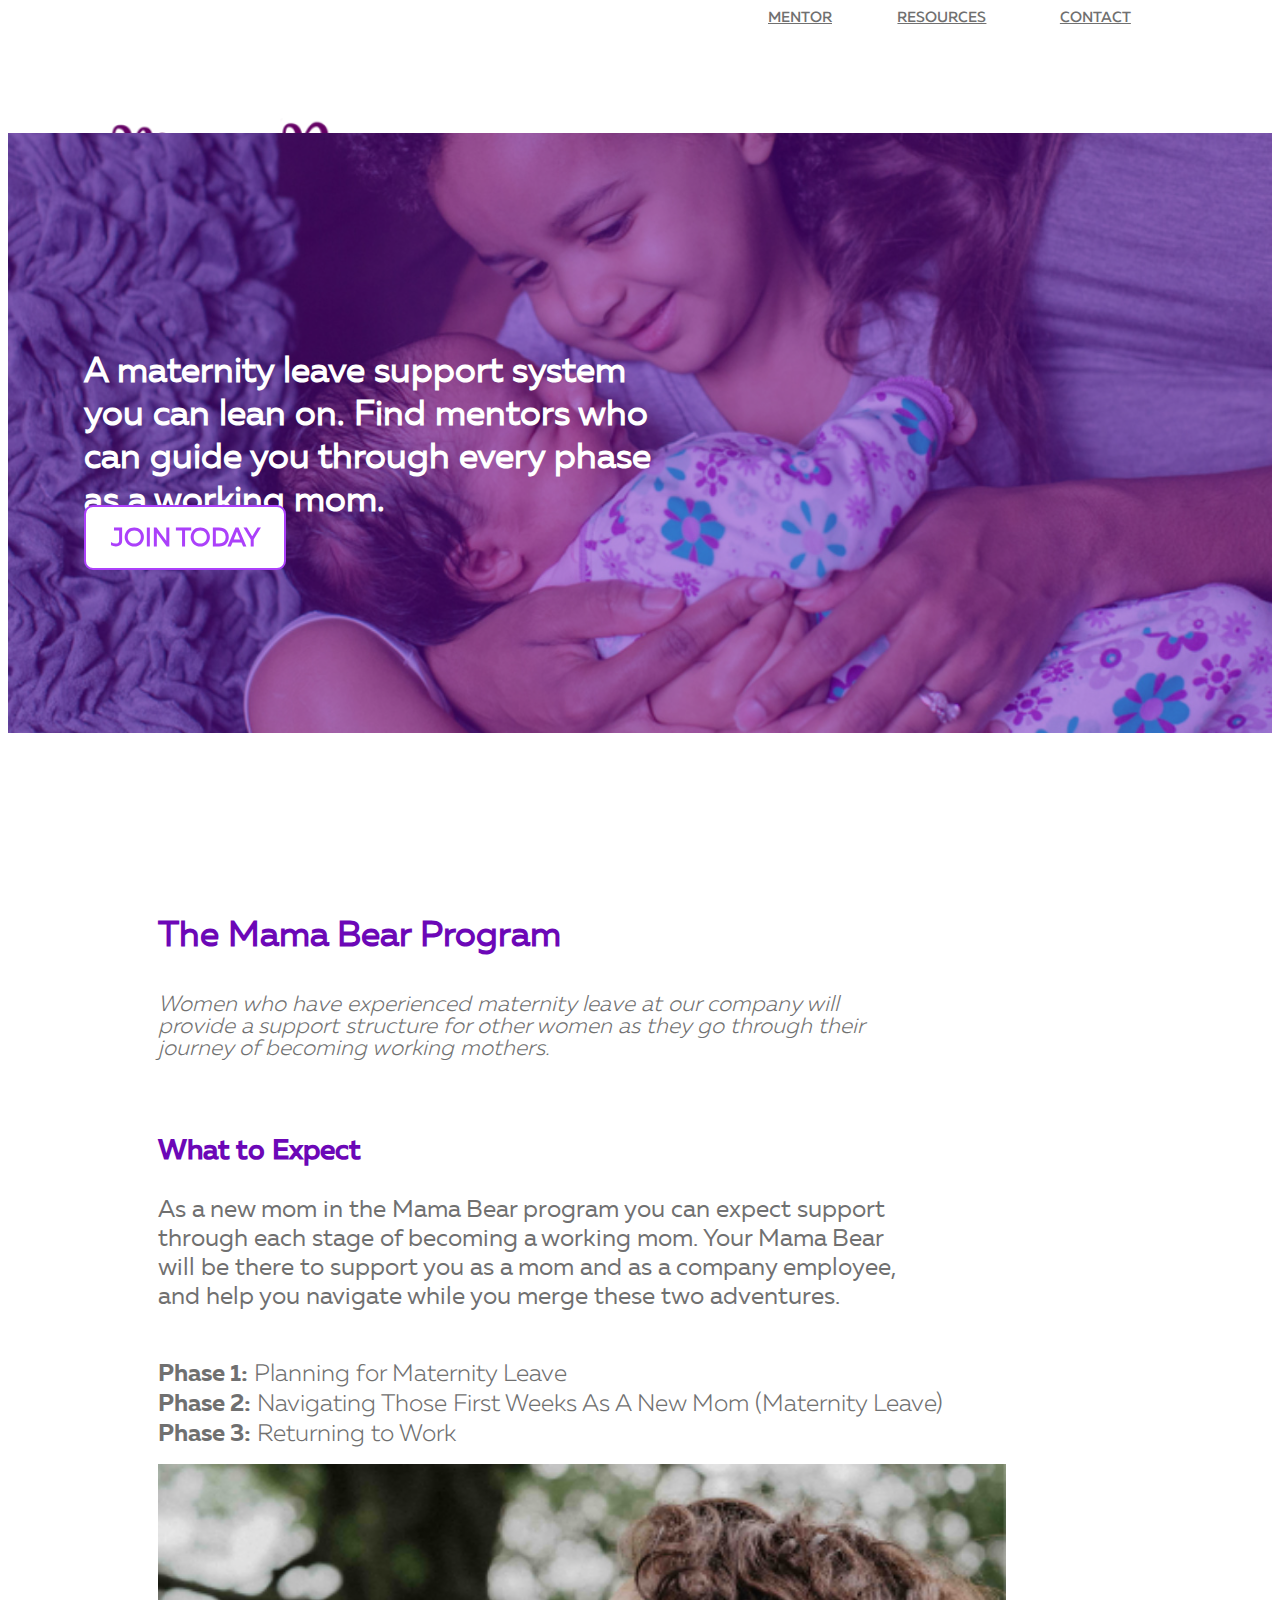
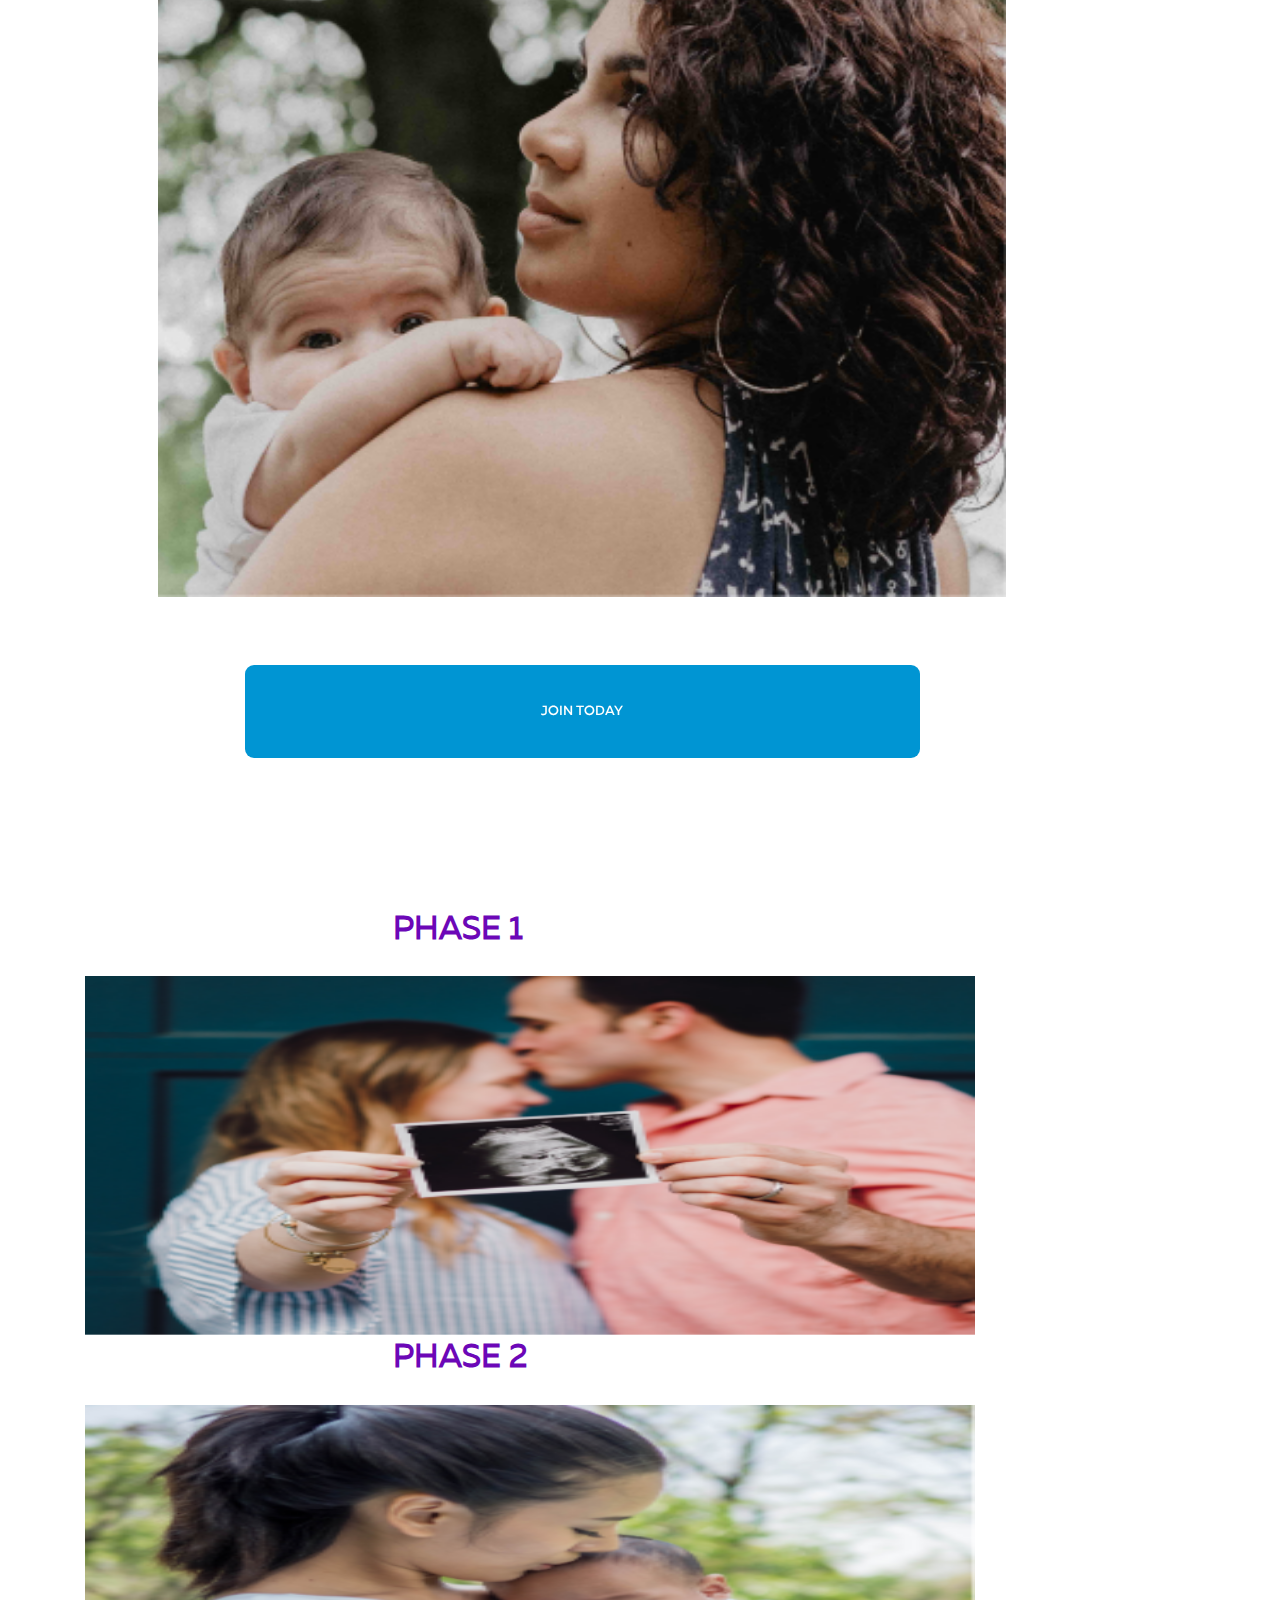
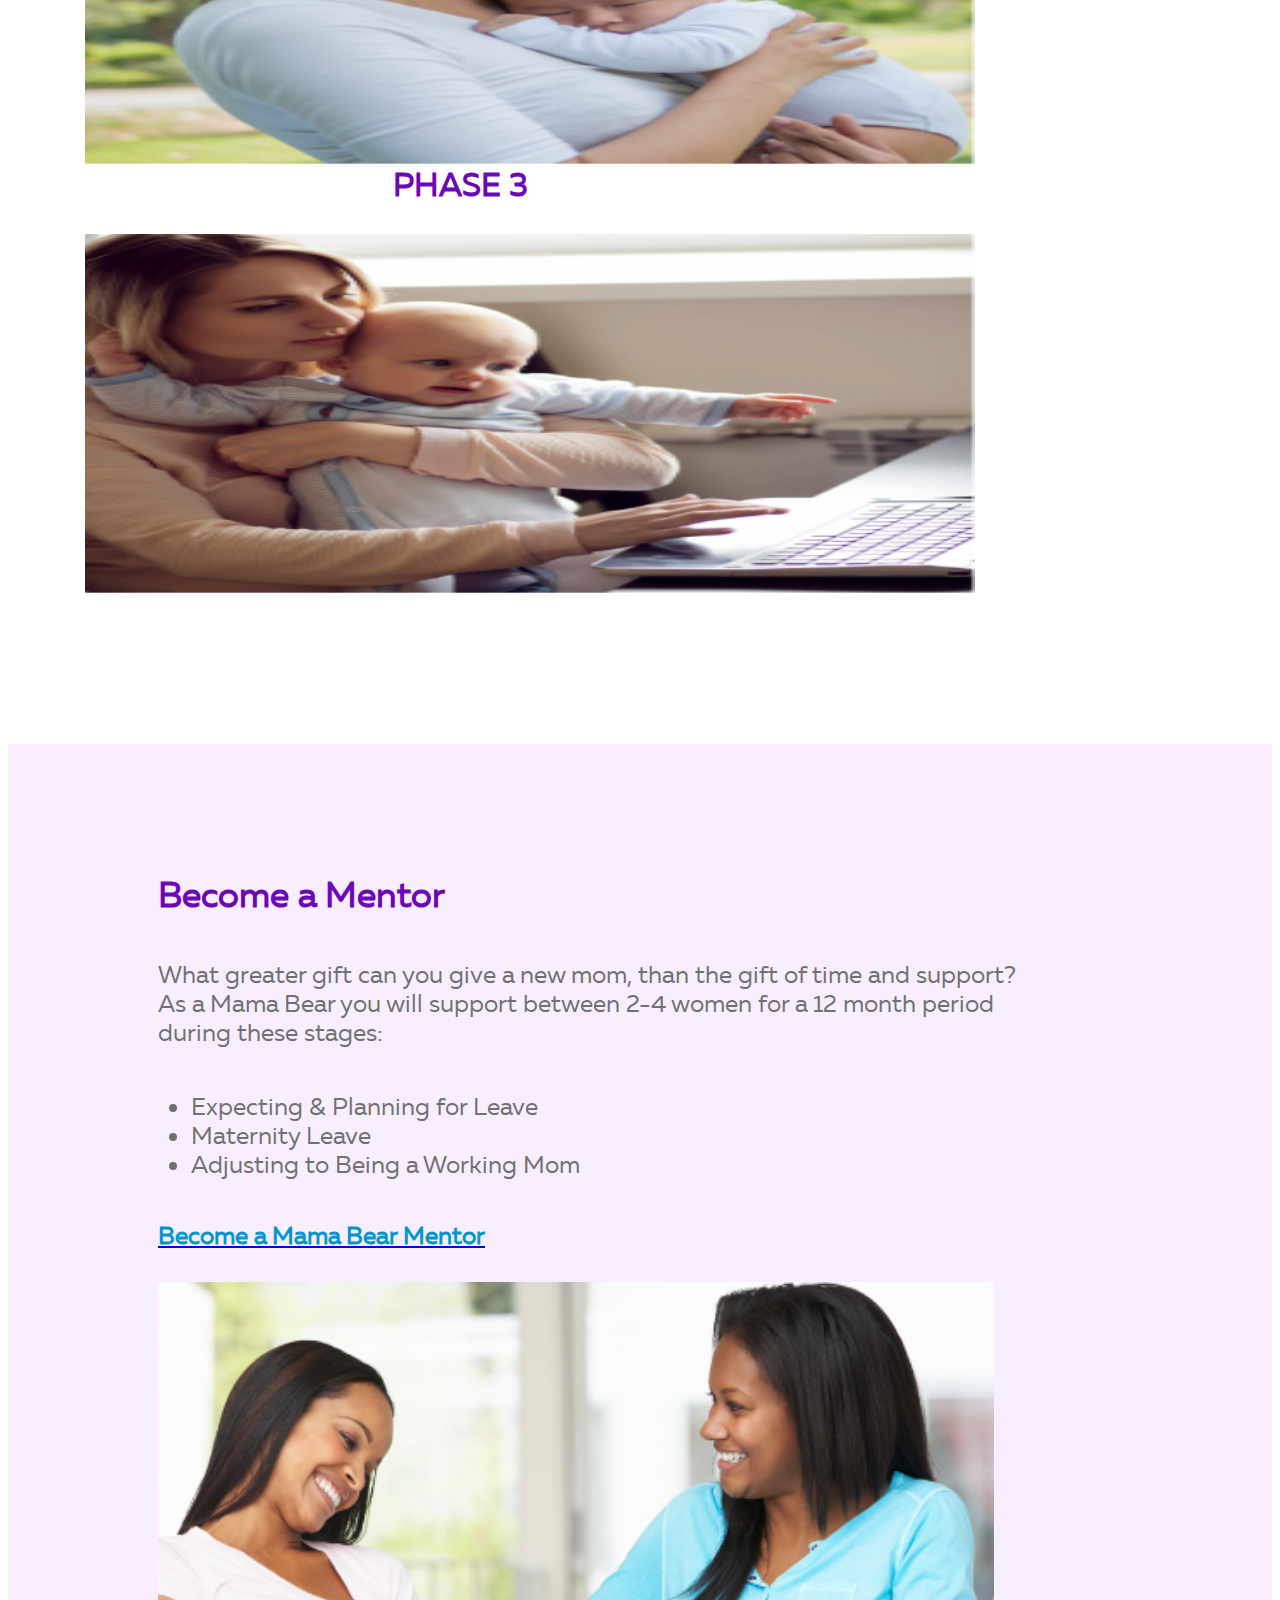
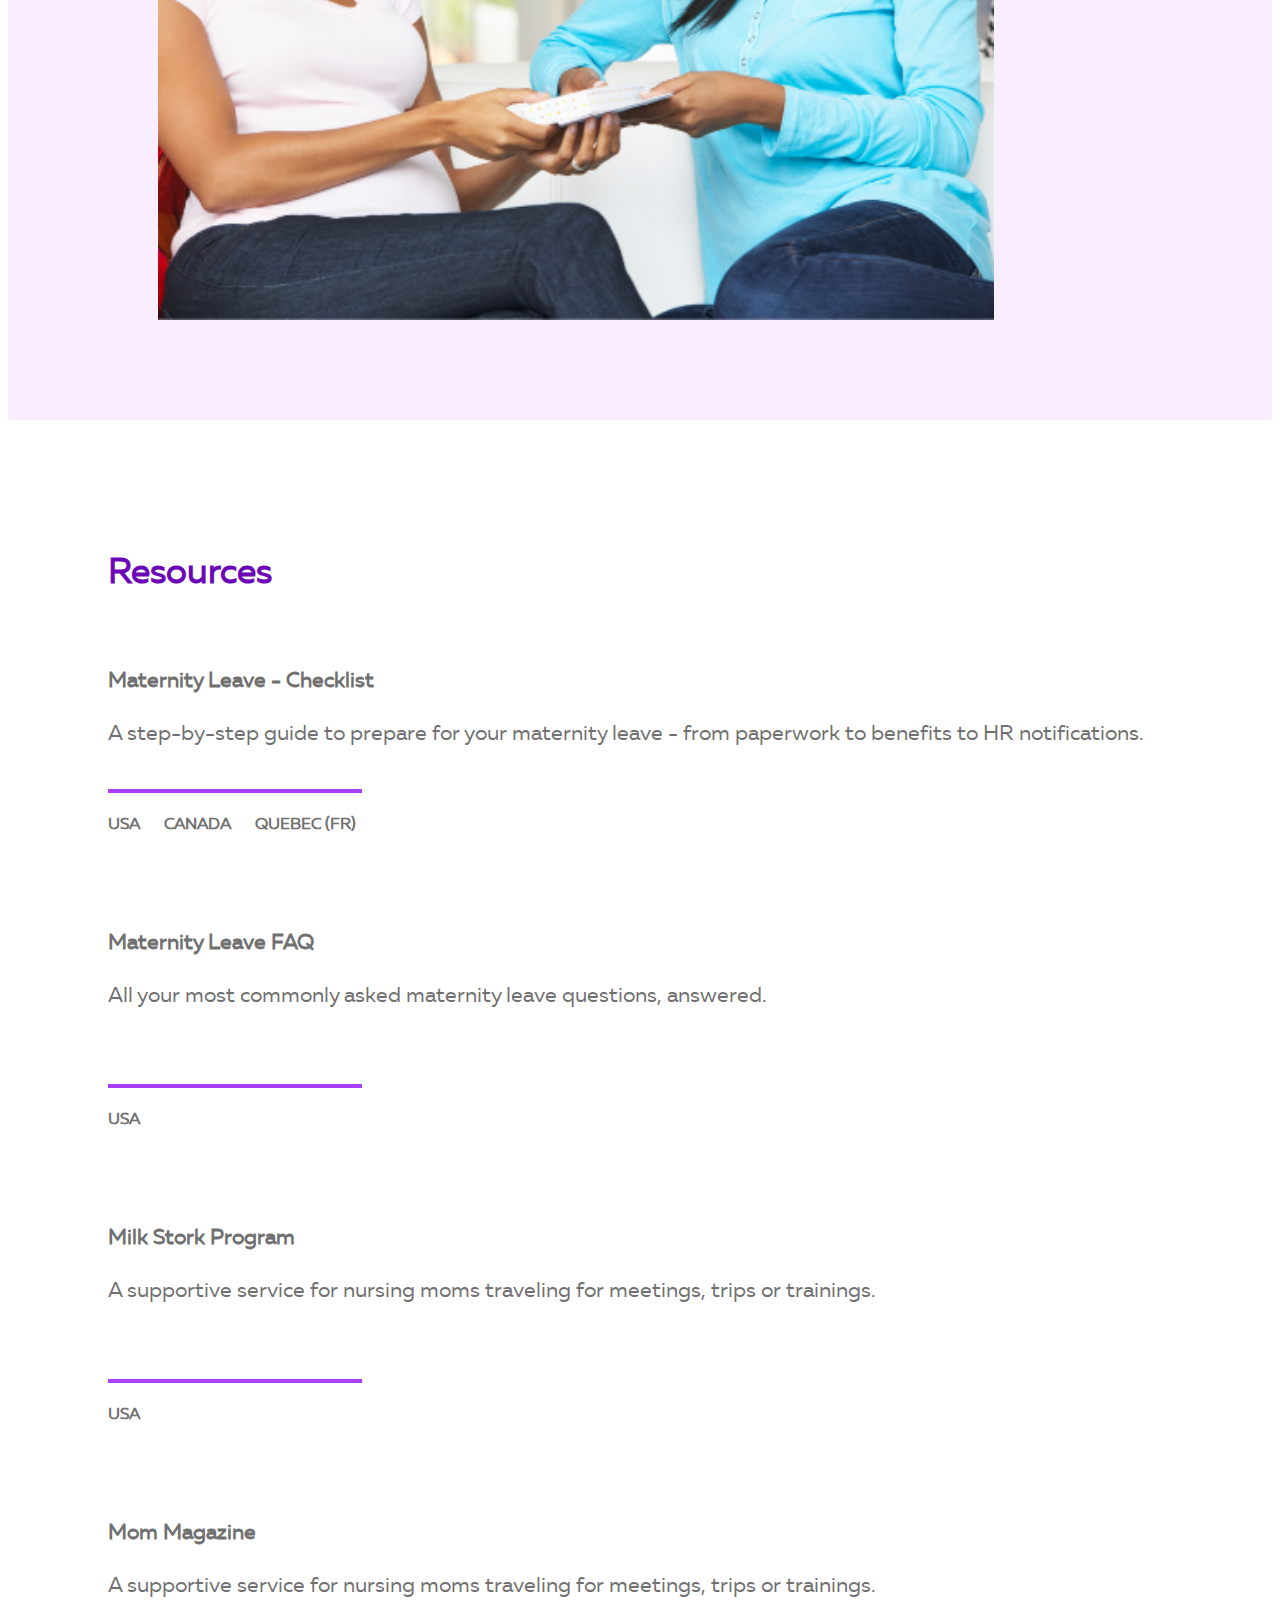
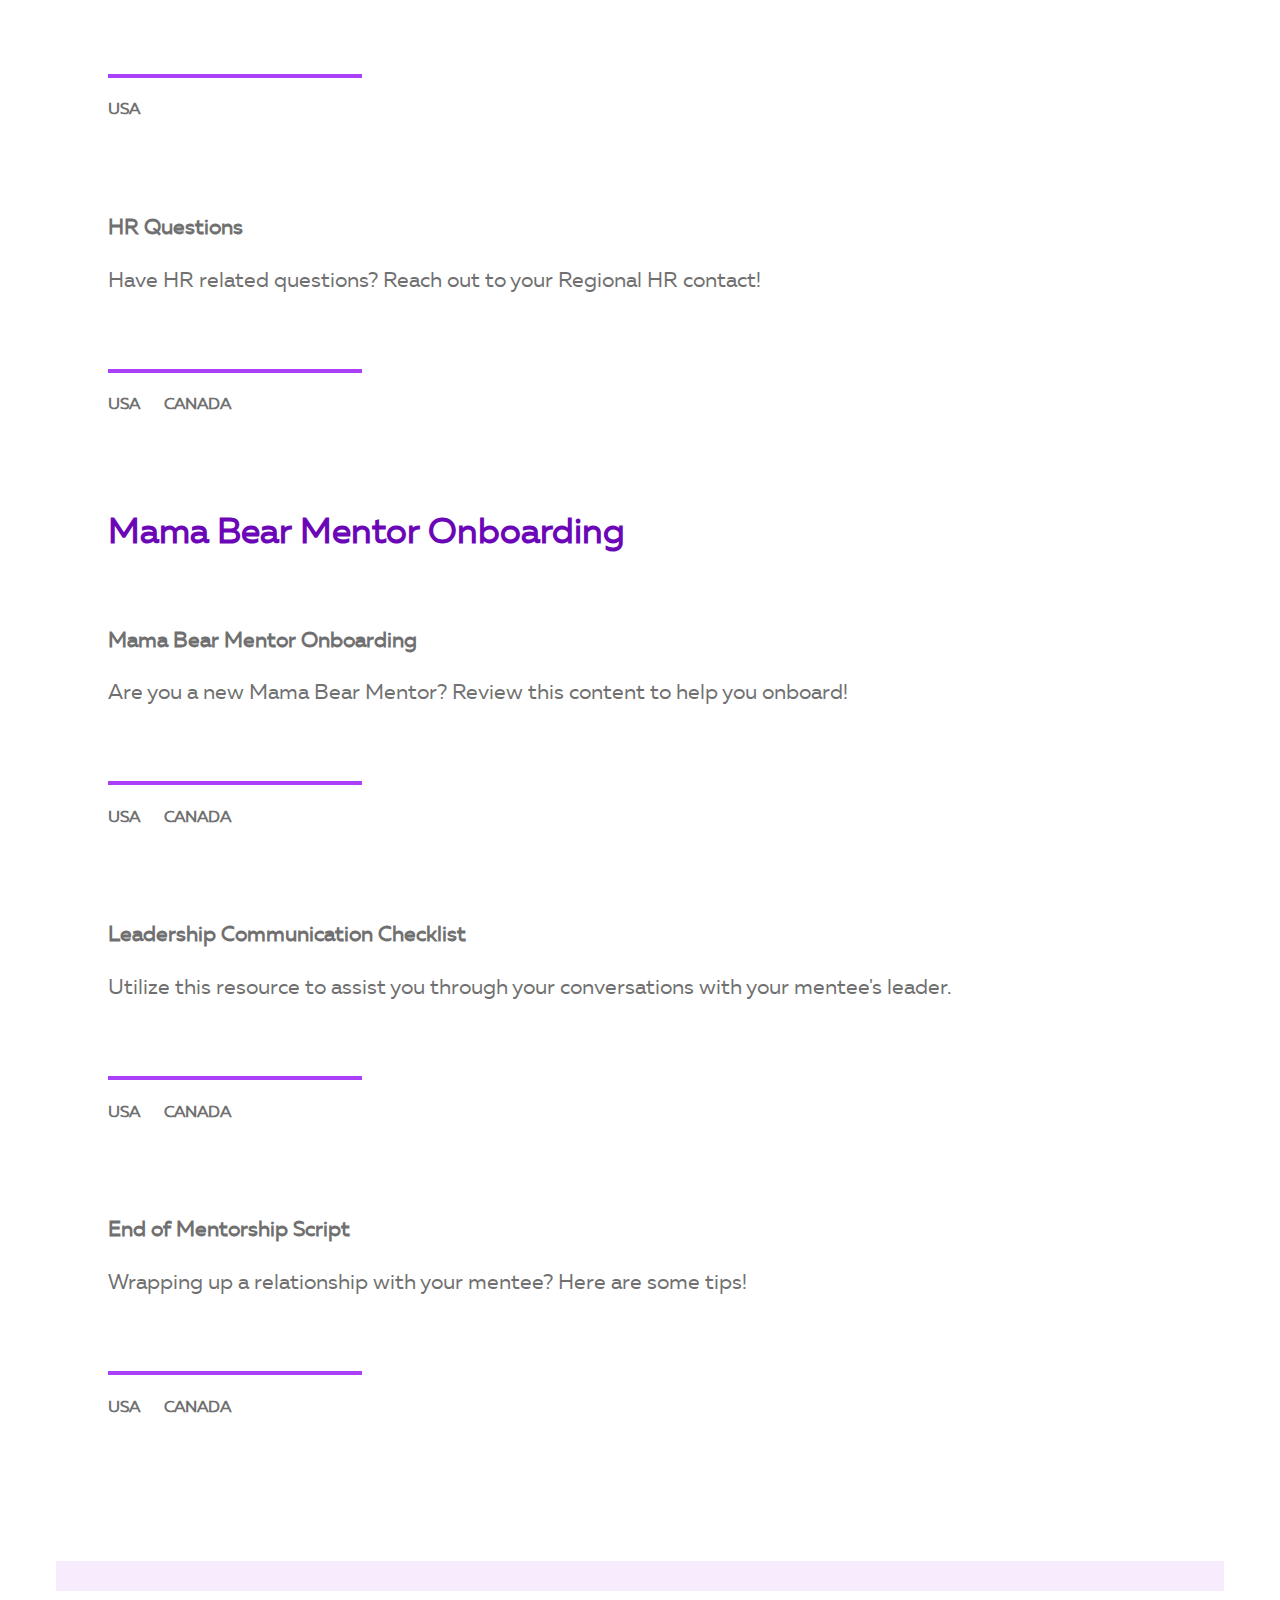
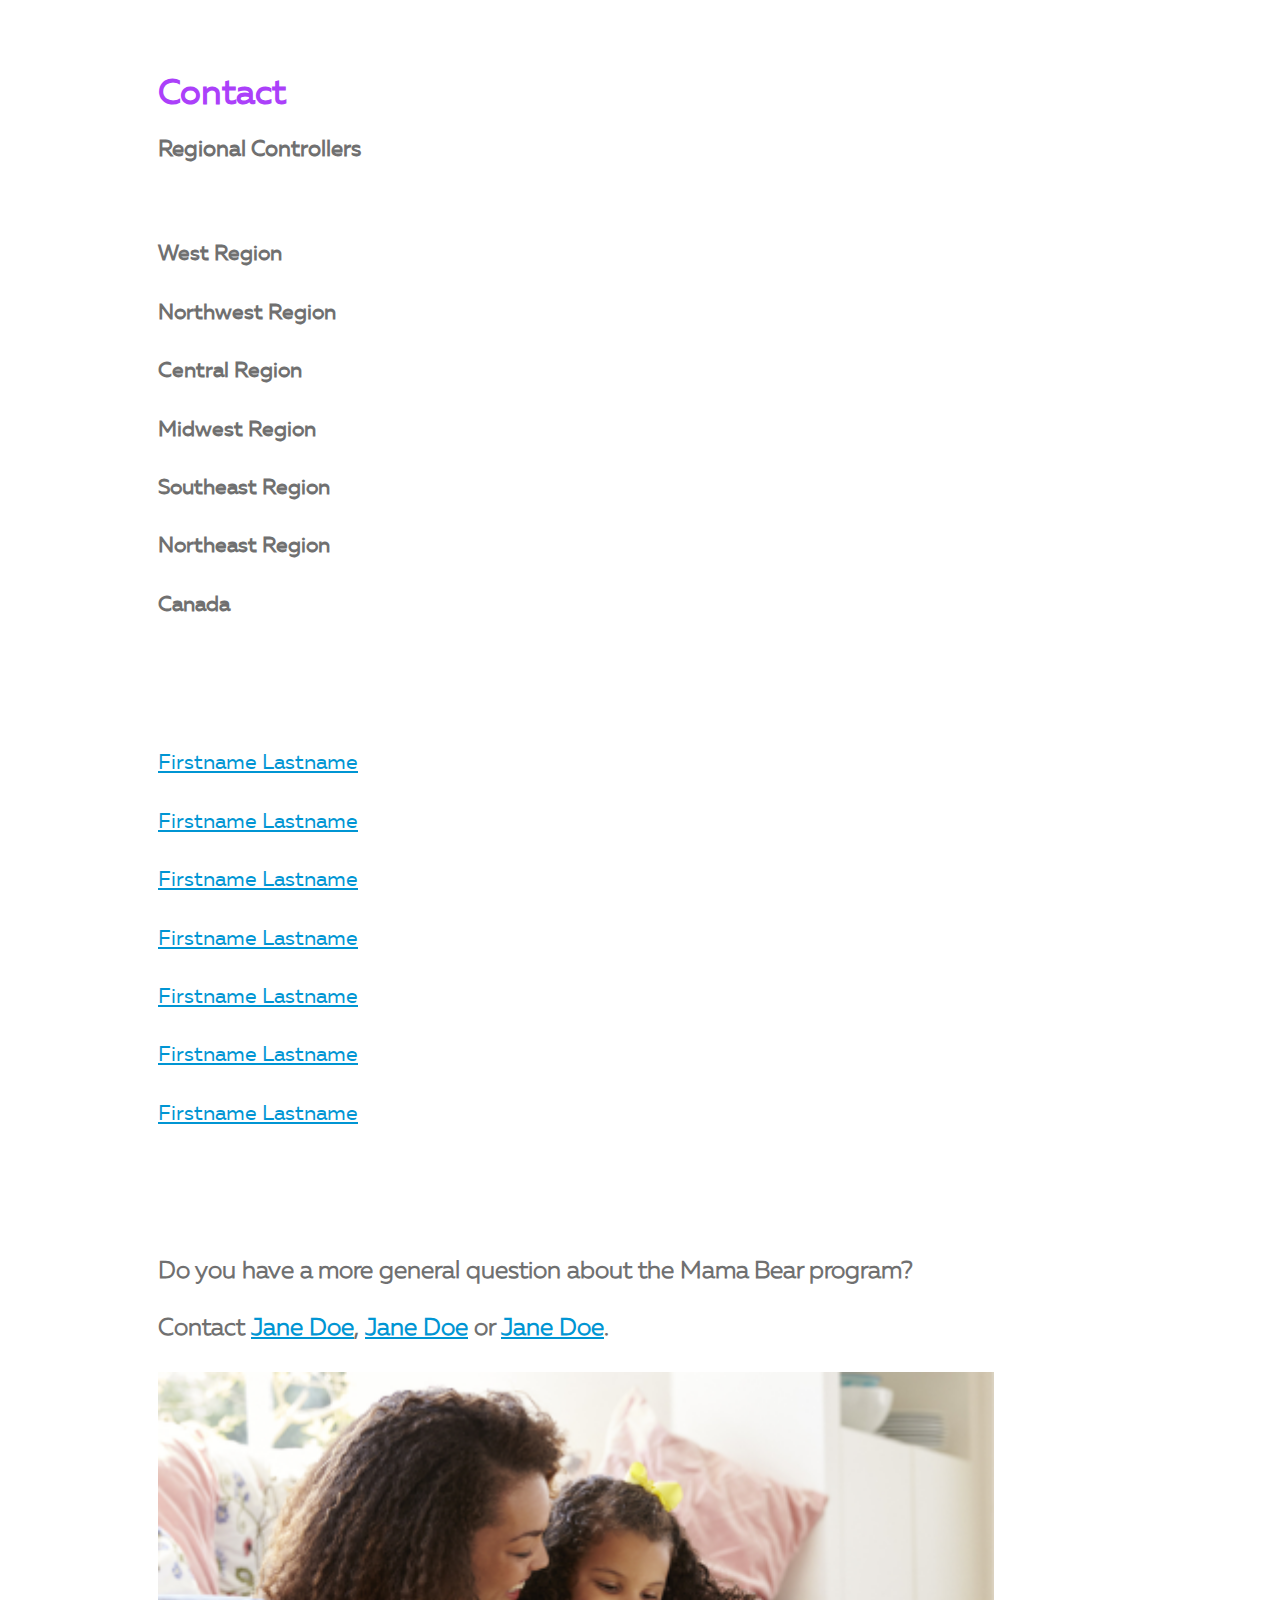
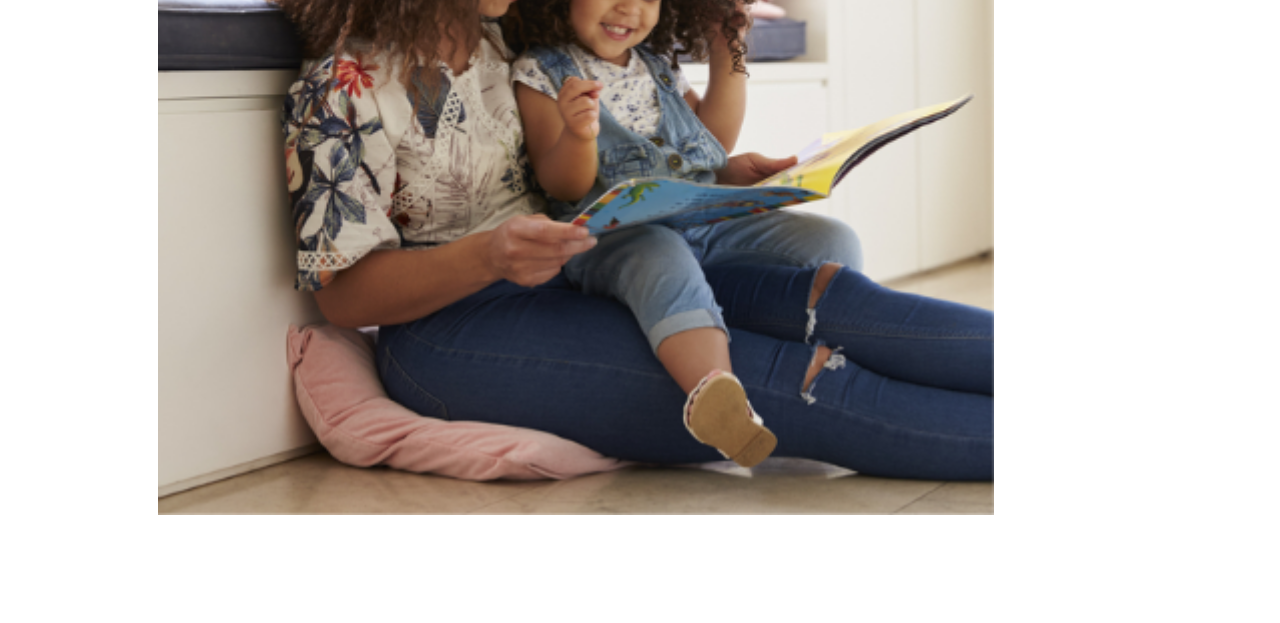
<file: index.html>
<html lang="en">
<head>
    <meta charset="UTF-8">
    <meta name="viewport" content="width=device-width, initial-scale=1.0">
    <meta http-equiv="X-UA-Compatible" content="ie=edge">
    <title>Mama Bear Maternity Leave</title>

    <link rel="stylesheet" href="https://stackpath.bootstrapcdn.com/bootstrap/4.1.3/css/bootstrap.min.css" integrity="sha384-MCw98/SFnGE8fJT3GXwEOngsV7Zt27NXFoaoApmYm81iuXoPkFOJwJ8ERdknLPMO" crossorigin="anonymous">
    <script src="https://code.jquery.com/jquery-3.3.1.slim.min.js" integrity="sha384-q8i/X+965DzO0rT7abK41JStQIAqVgRVzpbzo5smXKp4YfRvH+8abtTE1Pi6jizo" crossorigin="anonymous"></script>
    <script src="https://cdnjs.cloudflare.com/ajax/libs/popper.js/1.14.3/umd/popper.min.js" integrity="sha384-ZMP7rVo3mIykV+2+9J3UJ46jBk0WLaUAdn689aCwoqbBJiSnjAK/l8WvCWPIPm49" crossorigin="anonymous"></script>
    <link rel="stylesheet" href="https://use.fontawesome.com/releases/v5.8.1/css/all.css" integrity="sha384-50oBUHEmvpQ+1lW4y57PTFmhCaXp0ML5d60M1M7uH2+nqUivzIebhndOJK28anvf" crossorigin="anonymous">
    <script src="https://stackpath.bootstrapcdn.com/bootstrap/4.1.3/js/bootstrap.min.js" integrity="sha384-ChfqqxuZUCnJSK3+MXmPNIyE6ZbWh2IMqE241rYiqJxyMiZ6OW/JmZQ5stwEULTy" crossorigin="anonymous"></script>
    <link rel="stylesheet" type="text/css" href="styles.css">
    <script src="https://ajax.googleapis.com/ajax/libs/jquery/3.3.1/jquery.min.js"></script>

</head>
<body>

    <div id="mainHolder">

        <div id="mamaBear">

            <!-- Nav Menu -->
            <nav class="navbar navbar-expand-lg">
                <a class="navbar-brand" id="navbar-home" href="/">
                    <img src="./images/mamabear-brand.png" />
                </a>

                <div class="collapse navbar-collapse" id="navbarNavAltMarkup">
                    <div class="navbar-nav">
                        <a id="mentor-link" class="nav-item nav-link" href="#mentor-section">MENTOR</a>
                        <a id="resource-link" class="nav-item nav-link" href="#resources-section">RESOURCES</a>
                        <a id="contact-link" class="nav-item nav-link" href="mailto:fakeemail@email.com"><i class="fa fa-envelope" aria-hidden="true"></i>CONTACT</a>
                    </div>
                </div>
            </nav>
            <!-- Nav Menu -->


            <!-- Mobile Join Button -->
            <a target="_blank" href="#"><button type="button" class="mobile-join-button">JOIN TODAY</button></a>            
            <!-- Mobile Join Button -->


            <!-- Site Banner -->
            <div id="mamaBear-banner">
                <h1>A maternity leave support system you can lean on. Find mentors who can guide you through every phase as a working mom.</h1>
                <a target="_blank" href="#"><button type="button" class="join-button hvr-sweep-to-right">JOIN TODAY</button></a>
                <div id="banner-overlay">

                </div>
            </div>
            <!-- Site Banner -->


            <!-- Start Primary Wrapper -->
            <div id="wrapper">

                <!-- Overview Section -->
                <div class="page-section row" id="overview">

                    <div class="col-sm-7">
                        <h2>The Mama Bear Program</h2>
                        <p class="program-description">Women who have experienced maternity leave at our company will provide a support structure for other women as they go through their journey of becoming working mothers.</p>

                        <h3>What to Expect</h3>
                        <p>As a new mom in the Mama Bear program you can expect support through each stage of becoming a working mom. Your Mama Bear will be there to support you as a mom and as a company employee, and help you navigate while you merge these two adventures.</p>

                        <ul>
                            <li><span>Phase 1:</span> Planning for Maternity Leave</li>
                            <li><span>Phase 2:</span> Navigating Those First Weeks As A New Mom (Maternity Leave)</li>
                            <li><span>Phase 3:</span> Returning to Work</li>
                        </ul>
                    </div>

                    <div class="col-sm-5">
                        <img src="./images/mama_join.png" />

                        <a target="_blank" href="#"><button type="button" class="join-button hvr-shrink">JOIN TODAY</button></a>
                    </div>

                </div>
                <!-- Overview Section -->
                <!-- Phase Section -->
                <div class="page-section row" id="phases">

                    <div class="col-sm-4">
                        <h2 class="phase-header">PHASE 1</h2>

                        <div id="planning-block">
                            <img src="./images/mama_phase1.png" />

                            <h2>PLANNING</h2>
                            <hr>
                            <p>
                                The Mama Bear mentor:
                                <br>
                                <br>
                                Provides guidance and support prior to the expecting mama's leave.
                                <br>
                                <br>
                                Partners with the expecting mama's supervisor to ensure a smooth transition to maternity leave.
                            </p>

                            <div class="overlay">

                            </div>
                        </div>

                    </div>

                    <div class="col-sm-4">
                        <h2 class="phase-header">PHASE 2</h2>

                        <div id="maternity-block">
                            <img src="./images/mama_phase2.png" />

                            <h2>Maternity Leave</h2>
                            <hr>
                            <p>
                                Offers support to the new Mama while they are on leave.
                                <br>
                                <br>
                                Helps with preparing for the transition back to the office.
                            </p>

                            <div class="overlay">

                            </div>
                        </div>
                    </div>

                    <div class="col-sm-4">
                        <h2 class="phase-header">PHASE 3</h2>

                        <div id="return-block">
                            <img src="./images/mama_phase3.png" />

                            <h2>Returning to Work</h2>
                            <hr>
                            <p>
                                Mama Bear Mentor assists with the newly Working Mom to transition back into the workplace.
                                <br>
                                <br>
                                Mentor creates an operating rhythm to stay connected with the Working Mom and provide continued support.
                            </p>

                            <div class="overlay">

                            </div>
                        </div>
                    </div>

                </div>
                <!-- Phase Section -->
                <!-- Become a Mentor Section -->
                <a name="mentor-section"></a>
                <div class="page-section row" id="mentor">

                    <div class="col-sm-6">

                        <h2>Become a Mentor</h2>
                        <p>What greater gift can you give a new mom, than the gift of time and support? As a Mama Bear you will support between 2-4 women for a 12 month period during these stages:</p>

                        <ul>
                            <li>Expecting & Planning for Leave</li>
                            <li>Maternity Leave</li>
                            <li>Adjusting to Being a Working Mom</li>
                        </ul>

                        <a target="_blank" href="#"><h4>Become a Mama Bear Mentor</h4></a>
                    </div>

                    <div class="col-sm-6">
                        <img src="./images/mama_mentor.png" />
                    </div>

                </div>
                <!-- Become a Mentor Section -->
                <!-- Resources Section -->
                <a name="resources-section"></a>
                <div class="page-section row" id="resources">

                    <h2 class="col-sm-12">Resources</h2>
                    <div class="col-sm-4 site-link">
                        <h4>Maternity Leave - Checklist</h4>
                        <p>A step-by-step guide to prepare for your maternity leave - from paperwork to benefits to HR notifications.</p>
                        <hr class="checklist-line">
                        <a target="_blank" href="#">USA</a>
                        <a target="_blank" href="#">CANADA</a>
                        <a target="_blank" href="#">QUEBEC (FR)</a>
                    </div>

                    <div class="col-sm-4 site-link">
                        <h4>Maternity Leave FAQ</h4>
                        <p>All your most commonly asked maternity leave questions, answered.</p>
                        <hr>
                        <a target="_blank" href="#">USA</a>
                    </div>

                    <div class="col-sm-4 site-link">
                        <h4>Milk Stork Program</h4>
                        <p>A supportive service for nursing moms traveling for meetings, trips or trainings.</p>
                        <hr>
                        <a target="_blank" href="#">USA</a>
                    </div>

                    <div class="col-sm-4 site-link">
                        <h4>Mom Magazine</h4>
                        <p>A supportive service for nursing moms traveling for meetings, trips or trainings.</p>
                        <hr>
                        <a target="_blank" href="#">USA</a>
                    </div>

                    <div class="col-sm-4 site-link">
                        <h4>HR Questions</h4>
                        <p>Have HR related questions? Reach out to your Regional HR contact!</p>
                        <hr>
                        <a target="_blank" href="#">USA</a>
                        <a target="_blank" href="#">CANADA</a>
                    </div>

                    <h2 class="col-sm-12">Mama Bear Mentor Onboarding</h2>
                    <div class="col-sm-4 site-link">
                        <h4>Mama Bear Mentor Onboarding</h4>
                        <p>Are you a new Mama Bear Mentor? Review this content to help you onboard!</p>
                        <hr>
                        <a target="_blank" href="#">USA</a>
                        <a target="_blank" href="#">CANADA</a>
                    </div>

                    <div class="col-sm-4 site-link">
                        <h4>Leadership Communication Checklist</h4>
                        <p>Utilize this resource to assist you through your conversations with your mentee's leader.</p>
                        <hr>
                        <a target="_blank" href="#">USA</a>
                        <a target="_blank" href="#">CANADA</a>
                    </div>

                    <div class="col-sm-4 site-link">
                        <h4>End of Mentorship Script</h4>
                        <p>Wrapping up a relationship with your mentee? Here are some tips!</p>
                        <hr>
                        <a target="_blank" href="#">USA</a>
                        <a target="_blank" href="#">CANADA</a>
                    </div>

                </div>
                <!-- Resources Section -->

                <hr class="section-line">

                <!-- Contact Section -->
                <div class="page-section row" id="contact">

                    <div class="col-sm-6">
                        <h2>Contact</h2>
                        <h3>Regional Controllers</h3>

                        <div class="row">
                            <div class="col-sm-6">
                                <ul>
                                    <li class="region">West Region</li>
                                    <li class="region">Northwest Region</li>
                                    <li class="region">Central Region</li>
                                    <li class="region">Midwest Region</li>
                                    <li class="region">Southeast Region</li>
                                    <li class="region">Northeast Region</li>
                                    <li class="region">Canada</li>
                                </ul>
                            </div>

                            <div class="col-sm-6">
                                <ul>
                                    <li><a href="#">Firstname Lastname</a></li>
                                    <li><a href="#">Firstname Lastname</a></li>
                                    <li><a href="#">Firstname Lastname</a></li>
                                    <li><a href="#">Firstname Lastname</a></li>
                                    <li><a href="#">Firstname Lastname</a></li>
                                    <li><a href="#">Firstname Lastname</a></li>
                                    <li><a href="#">Firstname Lastname</a></li>
                                </ul>
                            </div>
                        </div>

                        <h4>Do you have a more general question about the Mama Bear program?</h4>
                        <h4>Contact <a href="#"> Jane Doe</a>, <a href="#"> Jane Doe</a> or <a href="#">Jane Doe</a>.</h4>

                    </div>

                    <div class="col-sm-6">
                        <img src="./images/mama_contact.png" />
                    </div>

                </div>
                <!-- Contact Section -->

            </div>
            <!-- End Primary Wrapper -->

        </div>

    </div>
    
</body>
</html>
</file>
<file: styles.css>
.global-maincontent,
.article.article-body,
.article-content {
  margin: 0;
  padding: 0;
}

#globalQuickLaunchMenu,
.global-breadcrumbs-wrapper.ms-dialogHidden,
.global-footer-wrapper.ms-dialogHidden {
  display: none;
}

.ms-rtestate-field > p {
  display: none;
}

.global-breadcrumbs-current {
  display: none;
  margin: 0;
}

.ms-webpartzone-cell {
  margin: 0;
}

#s4-bodyContainer {
  overflow: hidden;
}

#s4-bodyContainer:after {
  content: "";
  clear: both;
  display: block;
  height: 0;
  overflow: hidden;
}

.global-body-wrapper {
  width: 100%;
}

@font-face {
  font-family: 'Muller';
  src: url("./fonts/Muller.ttf");
}

@font-face {
  font-family: 'MullerBold';
  src: url("./fonts/MullerBold.ttf");
}

@font-face {
  font-family: 'MullerExtraBold';
  src: url("./fonts/MullerExtraBold.otf");
}

@font-face {
  font-family: 'MullerMedium';
  src: url("./fonts/MullerMedium.otf");
}

@font-face {
  font-family: 'MullerLight';
  src: url(./fonts/MullerLight.otf);
}

@font-face {
  font-family: 'MullerThin';
  src: url(./fonts/MullerThin.otf);
}

#mainHolder #mamaBear {
  overflow: hidden;
}

#mainHolder #mamaBear .wrap {
  margin-left: 140px;
  margin-right: 140px;
}

#mainHolder #mamaBear .clearfix:before {
  content: "";
  display: table;
}

#mainHolder #mamaBear .site-header {
  padding: 2em 0 1.5em;
}

#mainHolder #mamaBear .site-header .wrap .site-brand {
  width: 225px;
}

#mainHolder #mamaBear .site-header .wrap .nav-item {
  color: #707070;
  float: right;
  margin-top: 20px;
  padding-right: 8%;
  font-size: 1.15vw;
  font-family: 'MullerMedium';
  text-transform: uppercase;
  position: relative;
  display: block;
  cursor: pointer;
  -webkit-transition: 1s;
  transition: 1s;
}

#mainHolder #mamaBear .site-header .wrap .nav-item:hover {
  color: #AB40FA;
}

#mainHolder #mamaBear .site-header .wrap .nav-toggle {
  padding-right: 40px;
}

#mainHolder #mamaBear .site-header .wrap .nav-toggle span {
  background: #bdbdbd;
  display: block;
  height: 4px;
  position: absolute;
  right: 0;
  width: 30px;
  -webkit-transform: rotate(0deg);
          transform: rotate(0deg);
  -webkit-transition: .25s ease-in-out;
  transition: .25s ease-in-out;
}

#mainHolder #mamaBear .site-header .wrap .nav-toggle span:first-child {
  top: 2px;
}

#mainHolder #mamaBear .site-header .wrap .nav-toggle span:nth-child(2) {
  top: 10px;
}

#mainHolder #mamaBear .site-header .wrap .nav-toggle span:nth-child(3) {
  top: 18px;
}

#mainHolder #mamaBear .site-header .wrap .no-bullets li, #mainHolder #mamaBear .site-header .wrap .no-bullets ol, #mainHolder #mamaBear .site-header .wrap .no-bullets ul {
  list-style: none;
  padding: 0;
  margin: 0;
}

#mainHolder #mamaBear .site-header .wrap .site-navigation {
  width: 100%;
  position: absolute;
  left: 0;
}

#mainHolder #mamaBear .site-header .wrap .site-navigation #nav-menu {
  background-color: #707070;
}

#mainHolder #mamaBear .site-header .wrap .site-navigation #nav-menu .menu-item {
  display: inline;
}

#mainHolder #mamaBear .navbar-expand-lg {
  background-color: #fff;
  height: 125px;
}

#mainHolder #mamaBear .navbar-expand-lg .navbar-brand {
  color: #747474;
  font-family: 'Muller';
  margin: 5px 0 0 62px;
  font-weight: 500;
  font-size: 17px;
  line-height: 28px;
}

#mainHolder #mamaBear .navbar-expand-lg .navbar-brand img {
  width: 325px;
  position: absolute;
  top: 12%;
  left: 8%;
}

#mainHolder #mamaBear .navbar-expand-lg .navbar-nav {
  opacity: 1;
  width: 40%;
  right: 0;
  -webkit-transition: all .5s ease-in;
  transition: all .5s ease-in;
  position: absolute;
}

#mainHolder #mamaBear .navbar-expand-lg .navbar-nav .nav-link {
  font-family: 'MullerMedium';
  font-size: 1.15vw;
  font-weight: 500;
  color: #707070;
  margin-right: 12%;
  cursor: pointer;
}

#mainHolder #mamaBear .navbar-expand-lg .navbar-nav #mentor-link {
  -webkit-transition: 1s;
  /* ...and now for the proper property */
  transition: 1s;
}

#mainHolder #mamaBear .navbar-expand-lg .navbar-nav #mentor-link:hover {
  color: #AB40FA;
}

#mainHolder #mamaBear .navbar-expand-lg .navbar-nav #resource-link {
  -webkit-transition: 1s;
  /* ...and now for the proper property */
  transition: 1s;
}

#mainHolder #mamaBear .navbar-expand-lg .navbar-nav #resource-link:hover {
  color: #AB40FA;
}

#mainHolder #mamaBear .navbar-expand-lg .navbar-nav #contact-link {
  -webkit-transition: 1s;
  /* ...and now for the proper property */
  transition: 1s;
  width: 50%;
}

#mainHolder #mamaBear .navbar-expand-lg .navbar-nav #contact-link .fa {
  margin-right: 8px;
}

#mainHolder #mamaBear .navbar-expand-lg .navbar-nav #contact-link:hover {
  color: #AB40FA;
}

#mainHolder #mamaBear .mobile-join-button {
  display: none;
}

#mainHolder #mamaBear #mamaBear-banner {
  height: 600px;
  background-image: url("./images/mama-banner.jpg");
  background-size: cover;
  position: relative;
  background-position: 0 -60px;
  background-repeat: no-repeat;
}

#mainHolder #mamaBear #mamaBear-banner h1 {
  color: white;
  position: absolute;
  z-index: 105;
  width: 33%;
  top: 32%;
  left: 6%;
  font-size: 35px;
  font-family: 'Muller';
  font-weight: 700;
}

#mainHolder #mamaBear #mamaBear-banner button.join-button {
  position: absolute;
  z-index: 105;
  width: 16%;
  border-radius: 9px;
  padding: 15px 0px;
  color: #AB40FA;
  font-family: 'Muller';
  font-weight: 700;
  font-size: 25px;
  background-color: white;
  border: 2px solid #AB40FA;
  top: 62%;
  left: 6%;
  cursor: pointer;
}

#mainHolder #mamaBear #mamaBear-banner button.join-button:hover {
  color: white;
}

#mainHolder #mamaBear #mamaBear-banner #banner-overlay {
  background-color: #6C07B7;
  position: absolute;
  z-index: 100;
  height: 100%;
  width: 100%;
  opacity: .45;
  top: 0;
}

#mainHolder #mamaBear #wrapper #overview {
  padding: 150px 150px;
}

#mainHolder #mamaBear #wrapper #overview .col-sm-7 h2 {
  color: #6C07B7;
  font-family: 'Muller';
  font-weight: 700;
  font-size: 35px;
}

#mainHolder #mamaBear #wrapper #overview .col-sm-7 p.program-description {
  margin: 4% 0 8% 0;
  width: 77%;
  font-family: 'MullerLight';
  font-style: italic;
  font-size: 22px;
  color: #707070;
}

#mainHolder #mamaBear #wrapper #overview .col-sm-7 h3 {
  color: #6C07B7;
  font-family: 'MullerMedium';
  font-size: 28px;
}

#mainHolder #mamaBear #wrapper #overview .col-sm-7 p {
  margin-top: 3%;
  font-size: 24px;
  width: 77%;
  font-family: 'Muller';
  color: #707070;
}

#mainHolder #mamaBear #wrapper #overview .col-sm-7 ul {
  list-style-type: none;
  padding: 0;
  margin-top: 5%;
}

#mainHolder #mamaBear #wrapper #overview .col-sm-7 ul li {
  font-family: 'MullerLight';
  color: #707070;
  font-size: 24px;
}

#mainHolder #mamaBear #wrapper #overview .col-sm-7 ul li span {
  font-family: 'MullerBold';
  color: #707070;
}

#mainHolder #mamaBear #wrapper #overview .col-sm-5 img {
  width: 88%;
}

#mainHolder #mamaBear #wrapper #overview .col-sm-5 button.join-button {
  border: 0;
  background-color: #0095D3;
  color: white;
  font-family: 'MullerMedium';
  width: 70%;
  margin: 7% 0 0 9%;
  border-radius: 9px;
  padding: 40px;
  cursor: pointer;
}

#mainHolder #mamaBear #wrapper #phases {
  padding: 0 0 150px 150px;
}

#mainHolder #mamaBear #wrapper #phases .col-sm-4 {
  position: relative;
}

#mainHolder #mamaBear #wrapper #phases .col-sm-4 h2.phase-header {
  color: #6C07B7;
  font-family: 'Muller';
  font-weight: 700;
  position: initial;
  font-size: 32px;
  margin: 0 0 2.5% 26%;
}

#mainHolder #mamaBear #wrapper #phases .col-sm-4 #planning-block, #mainHolder #mamaBear #wrapper #phases .col-sm-4 #maternity-block, #mainHolder #mamaBear #wrapper #phases .col-sm-4 #return-block {
  position: relative;
  width: 75%;
}

#mainHolder #mamaBear #wrapper #phases .col-sm-4 #planning-block:hover h2, #mainHolder #mamaBear #wrapper #phases .col-sm-4 #maternity-block:hover h2, #mainHolder #mamaBear #wrapper #phases .col-sm-4 #return-block:hover h2 {
  opacity: 1;
}

#mainHolder #mamaBear #wrapper #phases .col-sm-4 #planning-block:hover hr, #mainHolder #mamaBear #wrapper #phases .col-sm-4 #maternity-block:hover hr, #mainHolder #mamaBear #wrapper #phases .col-sm-4 #return-block:hover hr {
  opacity: 1;
}

#mainHolder #mamaBear #wrapper #phases .col-sm-4 #planning-block:hover p, #mainHolder #mamaBear #wrapper #phases .col-sm-4 #maternity-block:hover p, #mainHolder #mamaBear #wrapper #phases .col-sm-4 #return-block:hover p {
  opacity: 1;
}

#mainHolder #mamaBear #wrapper #phases .col-sm-4 #planning-block:hover .overlay, #mainHolder #mamaBear #wrapper #phases .col-sm-4 #maternity-block:hover .overlay, #mainHolder #mamaBear #wrapper #phases .col-sm-4 #return-block:hover .overlay {
  opacity: .75;
}

#mainHolder #mamaBear #wrapper #phases .col-sm-4 #planning-block h2, #mainHolder #mamaBear #wrapper #phases .col-sm-4 #maternity-block h2, #mainHolder #mamaBear #wrapper #phases .col-sm-4 #return-block h2 {
  position: absolute;
  font-size: 32px;
  top: 0;
  color: white;
  font-family: 'MullerMedium';
  top: 6%;
  left: 30%;
  z-index: 100;
  opacity: 0;
  -webkit-transition: 1.25s;
  transition: 1.25s;
}

#mainHolder #mamaBear #wrapper #phases .col-sm-4 #planning-block hr, #mainHolder #mamaBear #wrapper #phases .col-sm-4 #maternity-block hr, #mainHolder #mamaBear #wrapper #phases .col-sm-4 #return-block hr {
  top: 15%;
  left: 27%;
  width: 45%;
  position: absolute;
  border: 1px solid white;
  opacity: 0;
  z-index: 100;
  -webkit-transition: 1.25s;
  transition: 1.25s;
}

#mainHolder #mamaBear #wrapper #phases .col-sm-4 #planning-block p, #mainHolder #mamaBear #wrapper #phases .col-sm-4 #maternity-block p, #mainHolder #mamaBear #wrapper #phases .col-sm-4 #return-block p {
  top: 26%;
  left: 10%;
  font-size: 1vw;
  text-align: center;
  font-family: 'MullerMedium';
  color: white;
  position: absolute;
  width: 80%;
  opacity: 0;
  z-index: 100;
  -webkit-transition: 1.25s;
  transition: 1.25s;
}

#mainHolder #mamaBear #wrapper #phases .col-sm-4 #planning-block .overlay, #mainHolder #mamaBear #wrapper #phases .col-sm-4 #maternity-block .overlay, #mainHolder #mamaBear #wrapper #phases .col-sm-4 #return-block .overlay {
  position: absolute;
  background-color: #6C07B7;
  height: 100%;
  width: 100%;
  top: 0;
  opacity: 0;
  -webkit-transition: 1.25s;
  transition: 1.25s;
}

#mainHolder #mamaBear #wrapper #phases .col-sm-4 #maternity-block h2 {
  left: 20%;
}

#mainHolder #mamaBear #wrapper #phases .col-sm-4 #return-block h2 {
  left: 16%;
}

#mainHolder #mamaBear #wrapper #phases .col-sm-4 img {
  width: 100%;
  height: 38vh;
}

#mainHolder #mamaBear #wrapper #mentor {
  padding: 100px 0 100px 150px;
  background-color: rgba(172, 64, 250, 0.089);
}

#mainHolder #mamaBear #wrapper #mentor .col-sm-6 h2 {
  font-size: 35px;
  color: #6C07B7;
  font-family: 'Muller';
  font-weight: 700;
}

#mainHolder #mamaBear #wrapper #mentor .col-sm-6 p {
  color: #707070;
  font-family: 'Muller';
  font-size: 24px;
  width: 79%;
  margin-top: 4%;
}

#mainHolder #mamaBear #wrapper #mentor .col-sm-6 ul {
  margin-top: 4%;
  padding-left: 3%;
}

#mainHolder #mamaBear #wrapper #mentor .col-sm-6 ul li {
  color: #707070;
  font-family: 'Muller';
  font-size: 24px;
}

#mainHolder #mamaBear #wrapper #mentor .col-sm-6 a {
  display: inline-block;
}

#mainHolder #mamaBear #wrapper #mentor .col-sm-6 a h4 {
  margin-top: 8%;
  font-size: 24px;
  font-family: 'Muller';
  color: #0095D3;
}

#mainHolder #mamaBear #wrapper #mentor .col-sm-6 img {
  width: 75%;
}

#mainHolder #mamaBear #wrapper #resources {
  padding: 100px 100px 50px 100px;
}

#mainHolder #mamaBear #wrapper #resources h2 {
  font-size: 35px;
  color: #6C07B7;
  font-family: 'Muller';
  font-weight: 700;
  margin-bottom: 75px;
}

#mainHolder #mamaBear #wrapper #resources .site-link {
  margin-bottom: 9%;
}

#mainHolder #mamaBear #wrapper #resources .site-link h4 {
  color: #707070;
  font-family: 'Muller';
  font-weight: 600;
  font-size: 21px;
}

#mainHolder #mamaBear #wrapper #resources .site-link p {
  font-size: 21px;
  color: #707070;
  font-family: 'Muller';
}

#mainHolder #mamaBear #wrapper #resources .site-link hr {
  border: 2px solid #AB40FA;
  margin: 77px 0 2% 0;
  width: 250px;
}

#mainHolder #mamaBear #wrapper #resources .site-link a {
  color: #707070;
  text-decoration: none;
  margin-right: 20px;
  font-family: 'Muller';
  font-weight: 700;
  -webkit-transition: 1s;
  transition: 1s;
}

#mainHolder #mamaBear #wrapper #resources .site-link a:hover {
  color: #AB40FA;
}

#mainHolder #mamaBear #wrapper hr.section-line {
  margin: 0 auto;
  border: 15px solid;
  width: 90%;
  color: #AB40FA;
  opacity: .1;
}

#mainHolder #mamaBear #wrapper #contact {
  padding: 50px 0 100px 150px;
}

#mainHolder #mamaBear #wrapper #contact .col-sm-6 h2 {
  font-family: 'Muller';
  font-weight: 700;
  color: #AB40FA;
  font-size: 35px;
  margin-bottom: 1%;
}

#mainHolder #mamaBear #wrapper #contact .col-sm-6 h3 {
  font-size: 22px;
  font-family: 'Muller';
  margin-bottom: 7%;
  color: #707070;
}

#mainHolder #mamaBear #wrapper #contact .col-sm-6 ul {
  list-style-type: none;
  padding-left: 0;
  margin-bottom: 12%;
}

#mainHolder #mamaBear #wrapper #contact .col-sm-6 ul li {
  font-family: 'Muller';
  color: #707070;
  font-size: 21px;
  margin-bottom: 3%;
}

#mainHolder #mamaBear #wrapper #contact .col-sm-6 ul li a {
  color: #0095D3;
}

#mainHolder #mamaBear #wrapper #contact .col-sm-6 ul li.region {
  font-family: 'Muller';
  font-weight: 600;
}

#mainHolder #mamaBear #wrapper #contact .col-sm-6 img {
  width: 75%;
}

#mainHolder #mamaBear #wrapper #contact .col-sm-6 h4 {
  font-size: 24px;
  font-family: 'MullerLight';
  font-weight: 600;
  margin-top: 3%;
  width: 78%;
  color: #707070;
}

#mainHolder #mamaBear #wrapper #contact .col-sm-6 h4 a {
  color: #0095D3;
}

#mainHolder #mamaBear #footer-sitemap {
  background-color: #e4e4e4;
  height: auto;
  padding: 40px;
  position: relative;
}

#mainHolder #mamaBear #footer-sitemap img {
  position: absolute;
  width: 285px;
  top: 15%;
  opacity: .35;
}

#mainHolder #mamaBear #footer-sitemap #footer-sitemap-content {
  margin: 0 0 0 22%;
  width: 78%;
  height: 400px;
}

#mainHolder #mamaBear #footer-sitemap #footer-sitemap-content .sitemap-column {
  -webkit-box-sizing: border-box;
          box-sizing: border-box;
  position: relative;
  margin: 0;
  padding: 0;
  float: left;
  width: 22%;
  margin-right: 2%;
}

#mainHolder #mamaBear #footer-sitemap #footer-sitemap-content .sitemap-column h5 {
  font-size: 14px;
  font-weight: bolder;
  margin-bottom: .8em;
  color: #575757;
  font-family: 'MullerBold';
}

#mainHolder #mamaBear #footer-sitemap #footer-sitemap-content .sitemap-column h5 a {
  color: #575757;
  text-decoration: none;
}

#mainHolder #mamaBear #footer-sitemap #footer-sitemap-content .sitemap-column ul {
  list-style-type: none;
  padding: 0;
  font-size: 11px;
  font-family: 'MullerMedium';
}

#mainHolder #mamaBear #footer-sitemap #footer-sitemap-content .sitemap-column ul li.current {
  font-family: 'MullerExtraBold';
  color: #000000;
}

#mainHolder #mamaBear #footer-sitemap #footer-sitemap-content .sitemap-column ul li.current a {
  color: #000000;
}

#mainHolder #mamaBear #footer-sitemap #footer-sitemap-content .sitemap-column ul li {
  margin-bottom: 1em;
}

#mainHolder #mamaBear #footer-sitemap #footer-sitemap-content .sitemap-column ul li a {
  color: #777777;
  text-decoration: none;
}

#mainHolder #mamaBear #footer-sitemap #footer-sitemap-content .sitemap-column ul li a:hover {
  color: #AB40FA;
}

#mainHolder #mamaBear #mobile-sitemap {
  display: none;
}

/* Sweep To Right */
.hvr-sweep-to-right {
  display: inline-block;
  vertical-align: middle;
  -webkit-transform: perspective(1px) translateZ(0);
  transform: perspective(1px) translateZ(0);
  -webkit-box-shadow: 0 0 1px rgba(0, 0, 0, 0);
          box-shadow: 0 0 1px rgba(0, 0, 0, 0);
  position: relative;
  -webkit-transition-property: color;
  transition-property: color;
  -webkit-transition-duration: 0.3s;
  transition-duration: 0.3s;
}

.hvr-sweep-to-right:before {
  content: "";
  position: absolute;
  z-index: -1;
  top: 0;
  left: 0;
  right: 0;
  bottom: 0;
  background: #0095D3;
  border-radius: 6px;
  -webkit-transform: scaleX(0);
  transform: scaleX(0);
  -webkit-transform-origin: 0 50%;
  transform-origin: 0 50%;
  -webkit-transition-property: transform;
  -webkit-transition-property: -webkit-transform;
  transition-property: -webkit-transform;
  transition-property: transform;
  transition-property: transform, -webkit-transform;
  -webkit-transition-duration: 0.3s;
  transition-duration: 0.3s;
  -webkit-transition-timing-function: ease-out;
  transition-timing-function: ease-out;
}

.hvr-sweep-to-right:hover, .hvr-sweep-to-right:focus, .hvr-sweep-to-right:active {
  color: white;
}

.hvr-sweep-to-right:hover:before, .hvr-sweep-to-right:focus:before, .hvr-sweep-to-right:active:before {
  -webkit-transform: scaleX(1);
  transform: scaleX(1);
}

/* Shrink */
.hvr-shrink {
  display: inline-block;
  vertical-align: middle;
  -webkit-transform: perspective(1px) translateZ(0);
  transform: perspective(1px) translateZ(0);
  -webkit-box-shadow: 0 0 1px rgba(0, 0, 0, 0);
          box-shadow: 0 0 1px rgba(0, 0, 0, 0);
  -webkit-transition-duration: 0.3s;
  transition-duration: 0.3s;
  -webkit-transition-property: transform;
  -webkit-transition-property: -webkit-transform;
  transition-property: -webkit-transform;
  transition-property: transform;
  transition-property: transform, -webkit-transform;
}

.hvr-shrink:hover, .hvr-shrink:focus, .hvr-shrink:active {
  -webkit-transform: scale(0.9);
  transform: scale(0.9);
}

@media (max-width: 479px) {
  .quicklaunch-toggle {
    display: none;
  }
  #mainHolder #mamaBear .navbar-expand-lg {
    height: 90px;
  }
  #mainHolder #mamaBear .navbar-expand-lg .navbar-brand img {
    width: 215px;
    top: 12%;
    left: 21%;
  }
  #mainHolder #mamaBear a {
    text-decoration: none;
  }
  #mainHolder #mamaBear a .mobile-join-button {
    display: block;
    width: 100%;
    border: 0;
    height: 62px;
    font-size: 17px;
    color: white;
    top: 100%;
    background-color: #0095d3;
    border-radius: 0;
    font-family: 'Muller';
    font-weight: 700;
    cursor: pointer;
  }
  #mainHolder #mamaBear #mamaBear-banner {
    height: 155px;
    background-size: cover;
    background-position: 0;
  }
  #mainHolder #mamaBear #mamaBear-banner h1 {
    display: none;
  }
  #mainHolder #mamaBear #mamaBear-banner a {
    display: none;
  }
  #mainHolder #mamaBear #mamaBear-banner #banner-overlay {
    display: none;
  }
  #mainHolder #mamaBear #wrapper #overview {
    padding: 40px 25px;
  }
  #mainHolder #mamaBear #wrapper #overview .col-sm-7 h2 {
    font-size: 25px;
    color: #AB40FA;
  }
  #mainHolder #mamaBear #wrapper #overview .col-sm-7 p.program-description {
    margin: initial;
    padding-left: 0;
    font-family: 'Muller';
    width: 100%;
    font-size: 15px;
  }
  #mainHolder #mamaBear #wrapper #overview .col-sm-7 h3 {
    font-size: 18px;
    margin-top: 6%;
  }
  #mainHolder #mamaBear #wrapper #overview .col-sm-7 p {
    margin-top: 3%;
    font-size: 15px;
    width: 100%;
    font-family: 'Muller';
  }
  #mainHolder #mamaBear #wrapper #overview .col-sm-7 ul li {
    font-size: 15px;
  }
  #mainHolder #mamaBear #wrapper #overview .col-sm-7 ul li span {
    color: #AB40FA;
  }
  #mainHolder #mamaBear #wrapper #overview .col-sm-5 img {
    display: none;
  }
  #mainHolder #mamaBear #wrapper #overview .col-sm-5 a button.join-button {
    width: 90%;
    margin: 3% 0 0 5%;
    padding: 21px;
  }
  #mainHolder #mamaBear #wrapper #phases {
    display: none;
  }
  #mainHolder #mamaBear #wrapper #mentor {
    padding: 25px 40px;
  }
  #mainHolder #mamaBear #wrapper #mentor .col-sm-6 h2 {
    font-size: 19px;
    color: #AB40FA;
    font-family: 'MullerMedium';
    font-weight: 700;
    text-align: center;
  }
  #mainHolder #mamaBear #wrapper #mentor .col-sm-6 p {
    font-size: 12px;
    width: 100%;
    margin-top: 4%;
    font-family: 'Muller';
  }
  #mainHolder #mamaBear #wrapper #mentor .col-sm-6 ul {
    padding-left: 6%;
  }
  #mainHolder #mamaBear #wrapper #mentor .col-sm-6 ul li {
    font-size: 12px;
    font-family: 'Muller';
  }
  #mainHolder #mamaBear #wrapper #mentor .col-sm-6 a {
    display: none;
  }
  #mainHolder #mamaBear #wrapper #mentor .col-sm-6 img {
    display: none;
  }
  #mainHolder #mamaBear #wrapper #resources {
    padding: 35px 30px;
  }
  #mainHolder #mamaBear #wrapper #resources h2 {
    font-size: 25px;
    color: #AB40FA;
    margin-bottom: 25px;
    text-align: center;
  }
  #mainHolder #mamaBear #wrapper #resources .site-link {
    margin-bottom: 12%;
  }
  #mainHolder #mamaBear #wrapper #resources .site-link h4 {
    font-size: 18px;
  }
  #mainHolder #mamaBear #wrapper #resources .site-link p {
    font-size: 15px;
  }
  #mainHolder #mamaBear #wrapper #resources .site-link hr {
    margin: 50px 0 2% 0;
  }
  #mainHolder #mamaBear #wrapper #resources .site-link a {
    font-size: 14px;
  }
  #mainHolder #mamaBear #wrapper hr.section-line {
    display: none;
  }
  #mainHolder #mamaBear #wrapper #contact {
    padding: 20px 40px 40px 40px;
  }
  #mainHolder #mamaBear #wrapper #contact .col-sm-6 h2 {
    font-size: 19px;
    text-align: center;
    font-family: 'MullerMedium';
    font-weight: 700;
  }
  #mainHolder #mamaBear #wrapper #contact .col-sm-6 .row .col-sm-6 {
    width: 51%;
  }
  #mainHolder #mamaBear #wrapper #contact .col-sm-6 .row .col-sm-6 ul li {
    font-size: 15px;
  }
  #mainHolder #mamaBear #wrapper #contact .col-sm-6 .row .col-sm-6:nth-of-type(even) {
    width: 49%;
  }
  #mainHolder #mamaBear #wrapper #contact .col-sm-6 h4 {
    font-size: 16px;
    width: 100%;
  }
  #mainHolder #mamaBear #wrapper #contact .col-sm-6 img {
    display: none;
  }
  #mainHolder #mamaBear #footer-sitemap {
    display: none;
  }
  #mainHolder #mamaBear #mobile-sitemap {
    display: block;
    top: 0;
    width: 100%;
    height: auto;
    margin: 0;
    padding: 0;
    background: #e2e2e2;
    color: #707070;
  }
  #mainHolder #mamaBear #mobile-sitemap li {
    font-weight: 500;
    font-family: 'MullerMedium';
    font-size: 16px;
  }
  #mainHolder #mamaBear #mobile-sitemap hr {
    margin-top: -2px;
    margin-bottom: 1px;
    width: 91%;
    margin-left: 35px;
    opacity: .4;
  }
  #mainHolder #mamaBear #mobile-sitemap label {
    position: relative;
    display: block;
    margin: 0;
    padding: 0 18px 0 40px;
    line-height: 3em;
    background: #e2e2e2;
    cursor: pointer;
  }
  #mainHolder #mamaBear #mobile-sitemap label:after {
    content: "+";
    position: absolute;
    display: block;
    top: 0%;
    font-weight: 600;
    font-size: 21px;
    right: 8%;
    width: 0;
    height: 0;
  }
  #mainHolder #mamaBear #mobile-sitemap input:checked ~ label {
    background: rgba(0, 0, 0, 0.3);
  }
  #mainHolder #mamaBear #mobile-sitemap input[type="checkbox"] {
    color: black;
  }
  #mainHolder #mamaBear #mobile-sitemap input {
    display: none;
  }
  #mainHolder #mamaBear #mobile-sitemap input:checked ~ ul.sitemap-itemDropdown {
    max-height: 800px;
    -webkit-transition: max-height 0.5s ease-in;
    transition: max-height 0.5s ease-in;
  }
  #mainHolder #mamaBear #mobile-sitemap ul.sitemap-itemDropdown {
    max-height: 0;
    padding: 0;
    overflow: hidden;
    list-style-type: none;
    background: #ECECEC;
    -webkit-box-shadow: 0 0 1px rgba(0, 0, 0, 0.3);
            box-shadow: 0 0 1px rgba(0, 0, 0, 0.3);
    -webkit-transition: max-height 0.5s ease-out;
    transition: max-height 0.5s ease-out;
    min-width: 100%;
  }
  #mainHolder #mamaBear #mobile-sitemap ul.sitemap-itemDropdown li {
    padding: 0% 12%;
    width: 100%;
    margin: 0;
  }
  #mainHolder #mamaBear #mobile-sitemap ul.sitemap-itemDropdown li a {
    display: block;
    padding: 12px 12px 12px 0px;
    color: #707070;
    text-decoration: none;
    -webkit-box-shadow: 0 -1px rgba(0, 0, 0, 0.5) inset;
            box-shadow: 0 -1px rgba(0, 0, 0, 0.5) inset;
    -webkit-transition: background-color .3s;
    transition: background-color .3s;
    white-space: nowrap;
  }
}

@media (min-width: 480px) and (max-width: 800px) {
  .quicklaunch-toggle {
    display: none;
  }
  #mainHolder #mamaBear .navbar-expand-lg {
    height: 90px;
  }
  #mainHolder #mamaBear .navbar-expand-lg .navbar-brand img {
    width: 215px;
    top: 12%;
    left: 35%;
  }
  #mainHolder #mamaBear a {
    text-decoration: none;
  }
  #mainHolder #mamaBear a .mobile-join-button {
    display: block;
    width: 100%;
    border: 0;
    height: 62px;
    font-size: 17px;
    color: white;
    top: 100%;
    background-color: #0095d3;
    border-radius: 0;
    font-family: 'Muller';
    font-weight: 700;
    cursor: pointer;
  }
  #mainHolder #mamaBear #mamaBear-banner {
    height: 25vh;
    background-size: cover;
    background-position: 0;
  }
  #mainHolder #mamaBear #mamaBear-banner h1 {
    display: none;
  }
  #mainHolder #mamaBear #mamaBear-banner a {
    display: none;
  }
  #mainHolder #mamaBear #mamaBear-banner #banner-overlay {
    display: none;
  }
  #mainHolder #mamaBear #wrapper #overview {
    padding: 40px 25px;
  }
  #mainHolder #mamaBear #wrapper #overview .col-sm-7 h2 {
    font-size: 25px;
    color: #AB40FA;
  }
  #mainHolder #mamaBear #wrapper #overview .col-sm-7 p.program-description {
    margin: initial;
    padding-left: 0;
    font-family: 'Muller';
    width: 100%;
    font-size: 15px;
  }
  #mainHolder #mamaBear #wrapper #overview .col-sm-7 h3 {
    font-size: 18px;
    margin-top: 6%;
  }
  #mainHolder #mamaBear #wrapper #overview .col-sm-7 p {
    margin-top: 3%;
    font-size: 15px;
    width: 100%;
    font-family: 'Muller';
  }
  #mainHolder #mamaBear #wrapper #overview .col-sm-7 ul li {
    font-size: 15px;
  }
  #mainHolder #mamaBear #wrapper #overview .col-sm-7 ul li span {
    color: #AB40FA;
  }
  #mainHolder #mamaBear #wrapper #overview .col-sm-5 img {
    display: block;
    width: 100%;
  }
  #mainHolder #mamaBear #wrapper #overview .col-sm-5 a button.join-button {
    width: 90%;
    margin: 7% 0 0 5%;
    padding: 21px;
  }
  #mainHolder #mamaBear #wrapper #phases {
    display: none;
  }
  #mainHolder #mamaBear #wrapper #mentor {
    padding: 25px 40px;
  }
  #mainHolder #mamaBear #wrapper #mentor .col-sm-6 h2 {
    font-size: 19px;
    color: #AB40FA;
    font-family: 'MullerMedium';
    font-weight: 700;
    text-align: center;
  }
  #mainHolder #mamaBear #wrapper #mentor .col-sm-6 p {
    font-size: 12px;
    width: 100%;
    margin-top: 4%;
    font-family: 'Muller';
  }
  #mainHolder #mamaBear #wrapper #mentor .col-sm-6 ul {
    padding-left: 6%;
  }
  #mainHolder #mamaBear #wrapper #mentor .col-sm-6 ul li {
    font-size: 12px;
    font-family: 'Muller';
  }
  #mainHolder #mamaBear #wrapper #mentor .col-sm-6 a {
    display: block;
  }
  #mainHolder #mamaBear #wrapper #mentor .col-sm-6 a h4 {
    font-size: 14px;
  }
  #mainHolder #mamaBear #wrapper #mentor .col-sm-6 img {
    display: block;
    width: 100%;
  }
  #mainHolder #mamaBear #wrapper #resources {
    padding: 35px 30px;
  }
  #mainHolder #mamaBear #wrapper #resources h2 {
    font-size: 25px;
    color: #AB40FA;
    margin-bottom: 25px;
    text-align: center;
  }
  #mainHolder #mamaBear #wrapper #resources .site-link {
    margin-bottom: 12%;
  }
  #mainHolder #mamaBear #wrapper #resources .site-link h4 {
    font-size: 16px;
  }
  #mainHolder #mamaBear #wrapper #resources .site-link p {
    font-size: 14px;
  }
  #mainHolder #mamaBear #wrapper #resources .site-link hr {
    margin: 50px 0 2% 0;
    width: 90%;
  }
  #mainHolder #mamaBear #wrapper #resources .site-link a {
    font-size: 14px;
  }
  #mainHolder #mamaBear #wrapper #resources .site-link hr.checklist-line {
    margin: 28px 0 2% 0;
  }
  #mainHolder #mamaBear #wrapper hr.section-line {
    display: none;
  }
  #mainHolder #mamaBear #wrapper #contact {
    padding: 20px 40px 40px 40px;
  }
  #mainHolder #mamaBear #wrapper #contact .col-sm-6 h2 {
    font-size: 19px;
    text-align: center;
    font-family: 'MullerMedium';
    font-weight: 700;
  }
  #mainHolder #mamaBear #wrapper #contact .col-sm-6 .row .col-sm-6 {
    width: 51%;
  }
  #mainHolder #mamaBear #wrapper #contact .col-sm-6 .row .col-sm-6 ul li {
    font-size: 15px;
  }
  #mainHolder #mamaBear #wrapper #contact .col-sm-6 .row .col-sm-6:nth-of-type(even) {
    width: 49%;
  }
  #mainHolder #mamaBear #wrapper #contact .col-sm-6 h4 {
    font-size: 16px;
    width: 100%;
  }
  #mainHolder #mamaBear #wrapper #contact .col-sm-6 img {
    display: block;
    padding-top: 7%;
  }
  #mainHolder #mamaBear #footer-sitemap {
    display: none;
  }
  #mainHolder #mamaBear #mobile-sitemap {
    display: block;
    top: 0;
    width: 100%;
    height: auto;
    margin: 0;
    padding: 0;
    background: #e2e2e2;
    color: #707070;
  }
  #mainHolder #mamaBear #mobile-sitemap li {
    font-weight: 500;
    font-family: 'MullerMedium';
    font-size: 16px;
  }
  #mainHolder #mamaBear #mobile-sitemap hr {
    margin-top: -2px;
    margin-bottom: 1px;
    width: 91%;
    margin-left: 35px;
    opacity: .4;
  }
  #mainHolder #mamaBear #mobile-sitemap label {
    position: relative;
    display: block;
    margin: 0;
    padding: 0 18px 0 40px;
    line-height: 3em;
    background: #e2e2e2;
    cursor: pointer;
  }
  #mainHolder #mamaBear #mobile-sitemap label:after {
    content: "+";
    position: absolute;
    display: block;
    top: 0%;
    font-weight: 600;
    font-size: 21px;
    right: 8%;
    width: 0;
    height: 0;
  }
  #mainHolder #mamaBear #mobile-sitemap input:checked ~ label {
    background: rgba(0, 0, 0, 0.3);
  }
  #mainHolder #mamaBear #mobile-sitemap input[type="checkbox"] {
    color: black;
  }
  #mainHolder #mamaBear #mobile-sitemap input {
    display: none;
  }
  #mainHolder #mamaBear #mobile-sitemap input:checked ~ ul.sitemap-itemDropdown {
    max-height: 800px;
    -webkit-transition: max-height 0.5s ease-in;
    transition: max-height 0.5s ease-in;
  }
  #mainHolder #mamaBear #mobile-sitemap ul.sitemap-itemDropdown {
    max-height: 0;
    padding: 0;
    overflow: hidden;
    list-style-type: none;
    background: #ECECEC;
    -webkit-box-shadow: 0 0 1px rgba(0, 0, 0, 0.3);
            box-shadow: 0 0 1px rgba(0, 0, 0, 0.3);
    -webkit-transition: max-height 0.5s ease-out;
    transition: max-height 0.5s ease-out;
    min-width: 100%;
  }
  #mainHolder #mamaBear #mobile-sitemap ul.sitemap-itemDropdown li {
    padding: 0% 12%;
    width: 100%;
    margin: 0;
  }
  #mainHolder #mamaBear #mobile-sitemap ul.sitemap-itemDropdown li a {
    display: block;
    padding: 12px 12px 12px 0px;
    color: #707070;
    text-decoration: none;
    -webkit-box-shadow: 0 -1px rgba(0, 0, 0, 0.5) inset;
            box-shadow: 0 -1px rgba(0, 0, 0, 0.5) inset;
    -webkit-transition: background-color .3s;
    transition: background-color .3s;
    white-space: nowrap;
  }
}

@media (min-width: 801px) and (max-width: 1279px) {
  #mainHolder #mamaBear #mamaBear-banner h1 {
    width: 45%;
  }
  #mainHolder #mamaBear #wrapper #phases {
    padding: 0 0 150px 6vw;
  }
  #mainHolder #mamaBear #wrapper #phases .col-sm-4 h2.phase-header {
    margin-left: 26%;
  }
  #mainHolder #mamaBear #wrapper #phases .col-sm-4 img {
    width: 100%;
    height: 40vh;
  }
  #mainHolder #mamaBear #wrapper #phases #planning-block h2 {
    left: 23%;
  }
  #mainHolder #mamaBear #wrapper #phases #planning-block hr {
    left: 22%;
  }
  #mainHolder #mamaBear #wrapper #phases #planning-block p {
    width: 79%;
  }
  #mainHolder #mamaBear #wrapper #phases #planning-block .overlay {
    width: 83%;
  }
  #mainHolder #mamaBear #wrapper #resources .site-link hr.checklist-line {
    margin: 44px 0 2% 0;
  }
}

@media (min-width: 1280px) and (max-width: 1601px) {
  #mainHolder #mamaBear #mamaBear-banner h1 {
    width: 45%;
  }
  #mainHolder #mamaBear #wrapper #phases {
    padding: 0 0 150px 6vw;
  }
  #mainHolder #mamaBear #wrapper #phases .col-sm-4 h2.phase-header {
    margin-left: 26%;
  }
  #mainHolder #mamaBear #wrapper #phases .col-sm-4 img {
    width: 100%;
    height: 40vh;
  }
  #mainHolder #mamaBear #wrapper #phases #planning-block h2 {
    left: 23%;
  }
  #mainHolder #mamaBear #wrapper #phases #planning-block hr {
    left: 22%;
  }
  #mainHolder #mamaBear #wrapper #phases #planning-block p {
    width: 79%;
  }
  #mainHolder #mamaBear #wrapper #phases #planning-block .overlay {
    width: 83%;
  }
  #mainHolder #mamaBear #wrapper #resources .site-link hr.checklist-line {
    margin: 44px 0 2% 0;
  }
}
/*# sourceMappingURL=styles.css.map */
</file>
